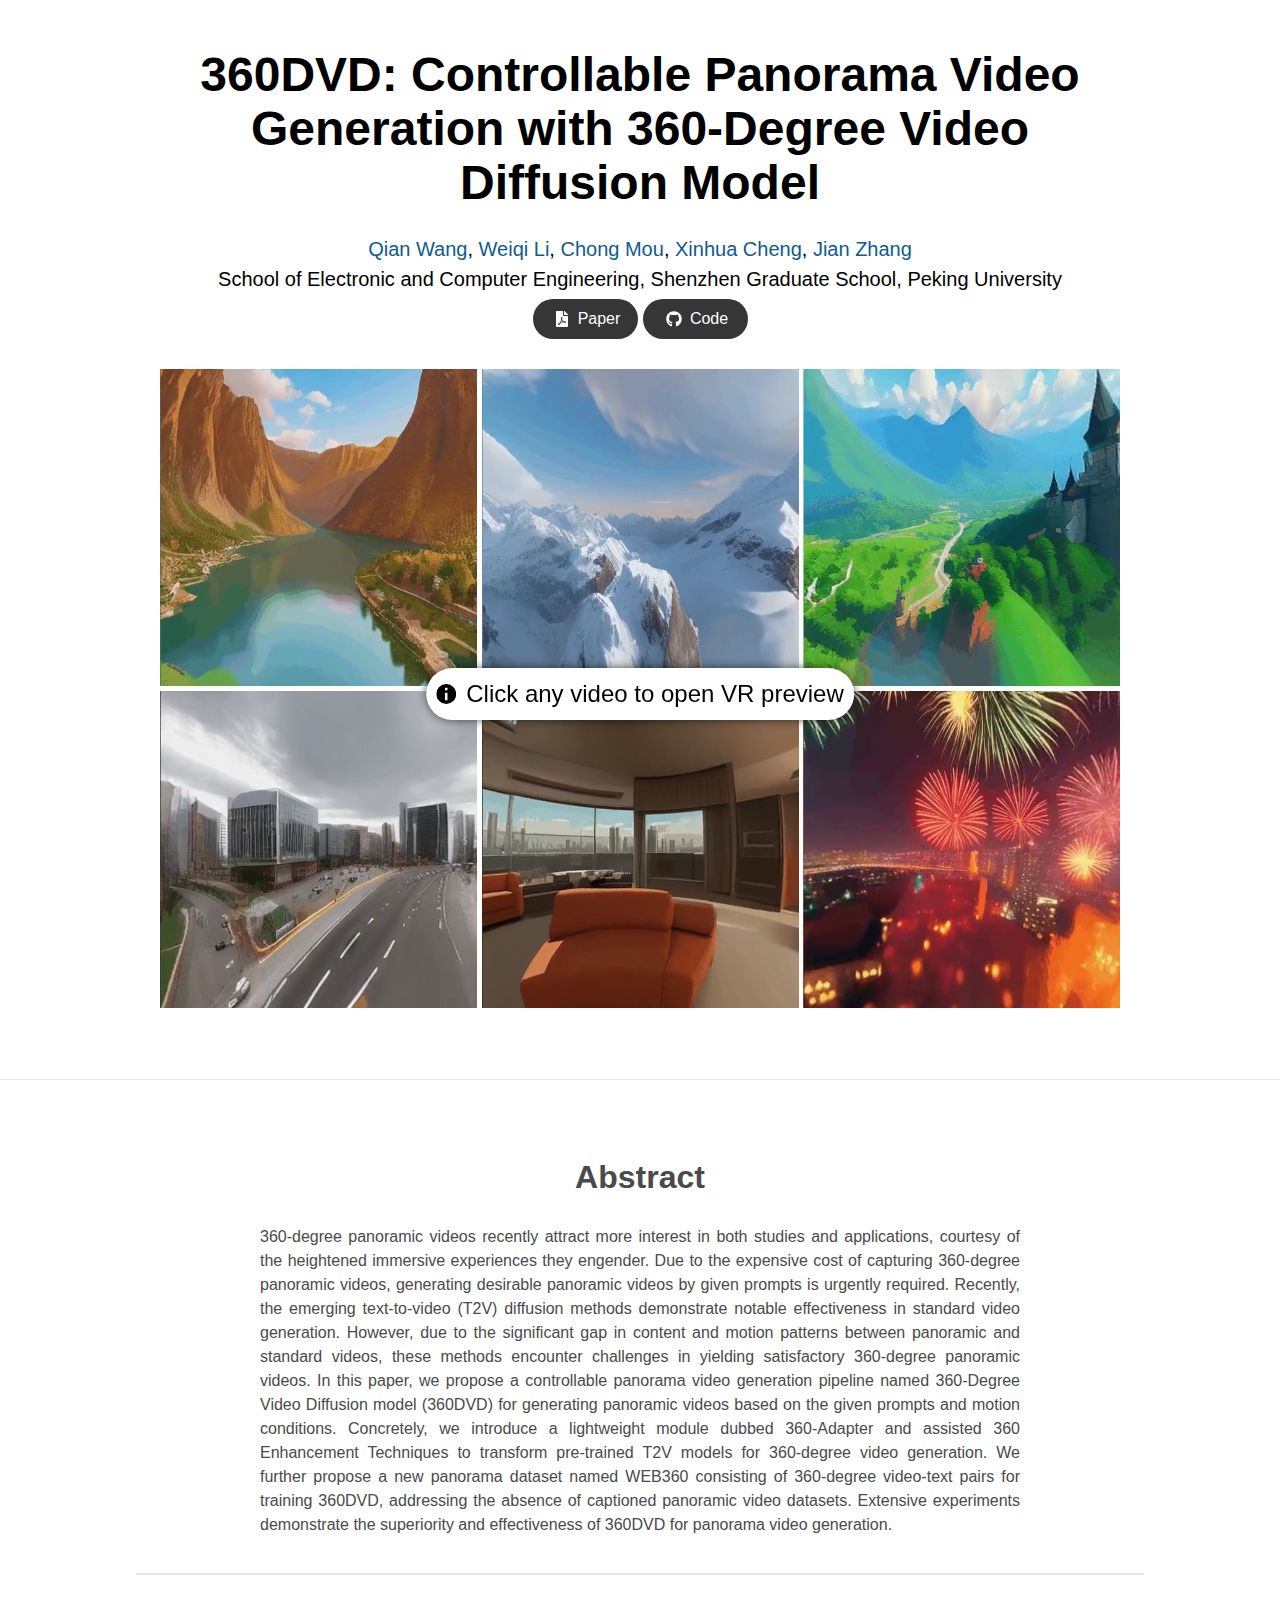
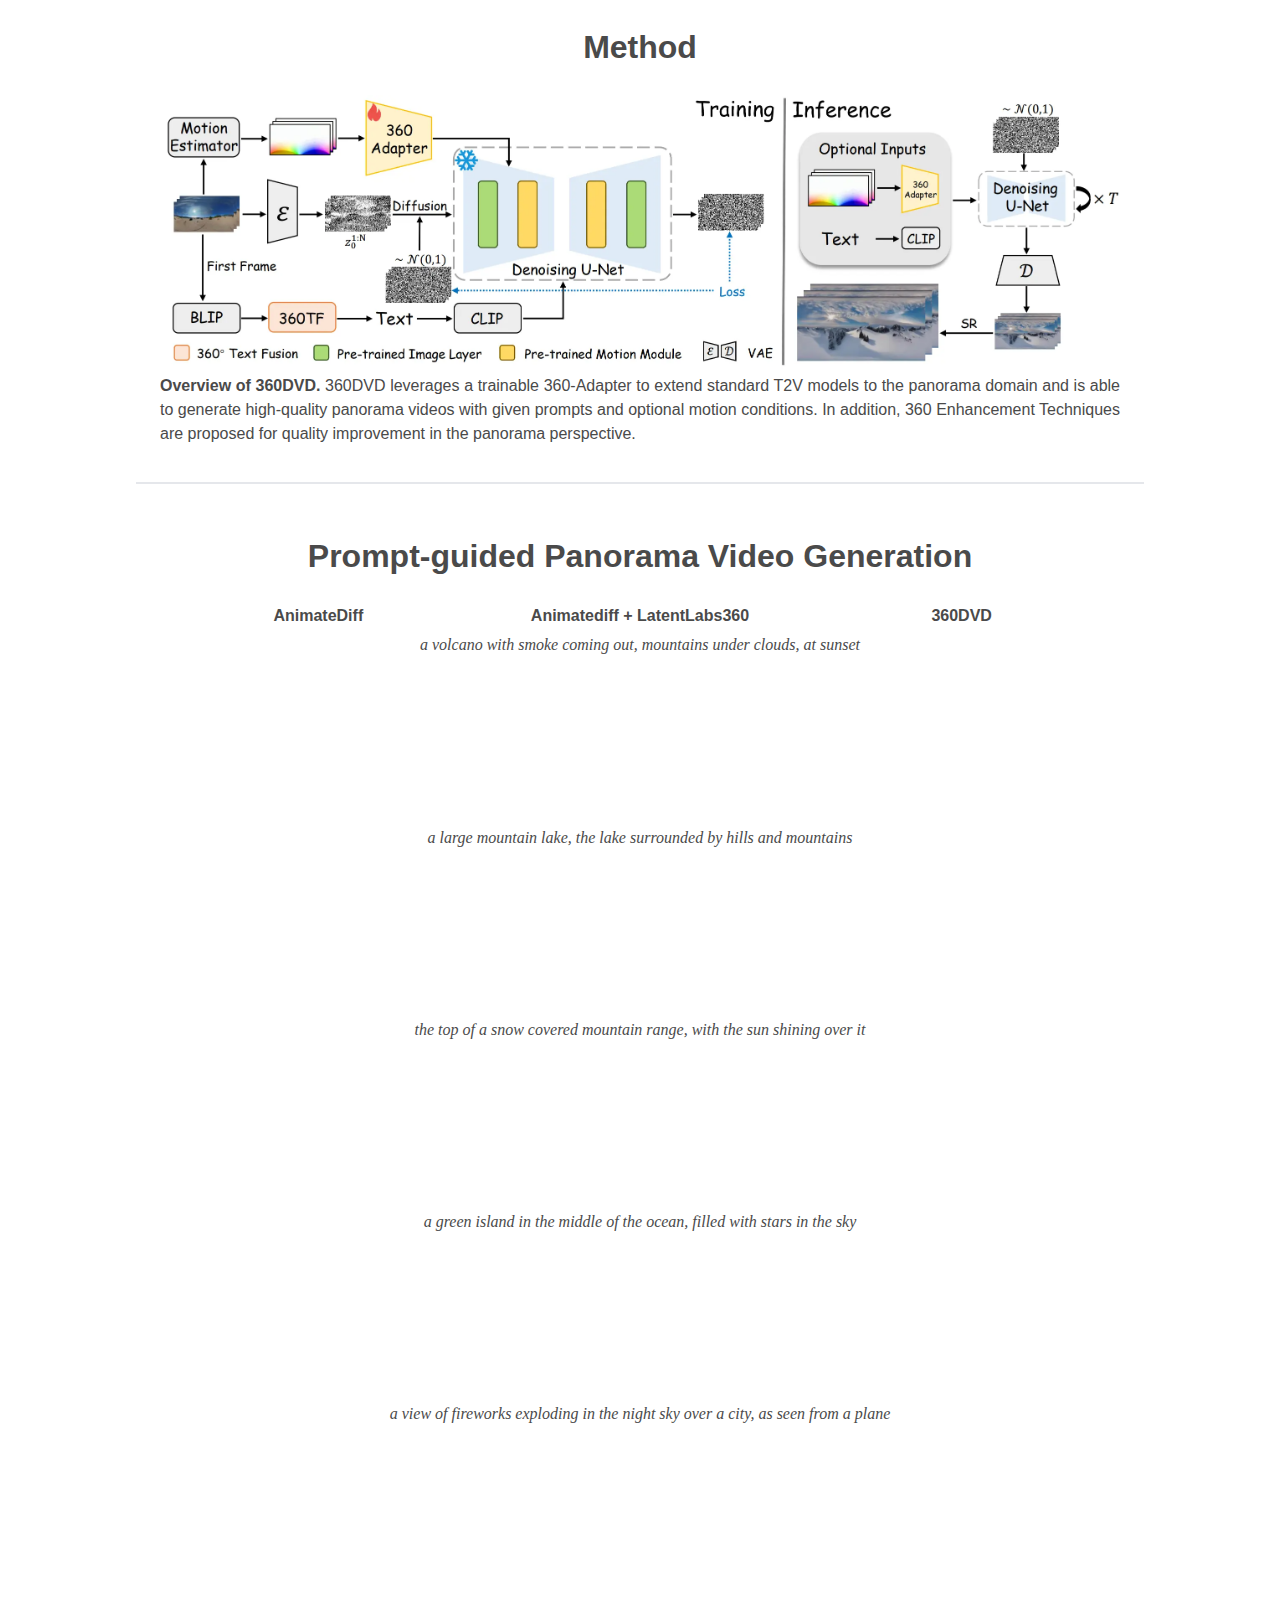
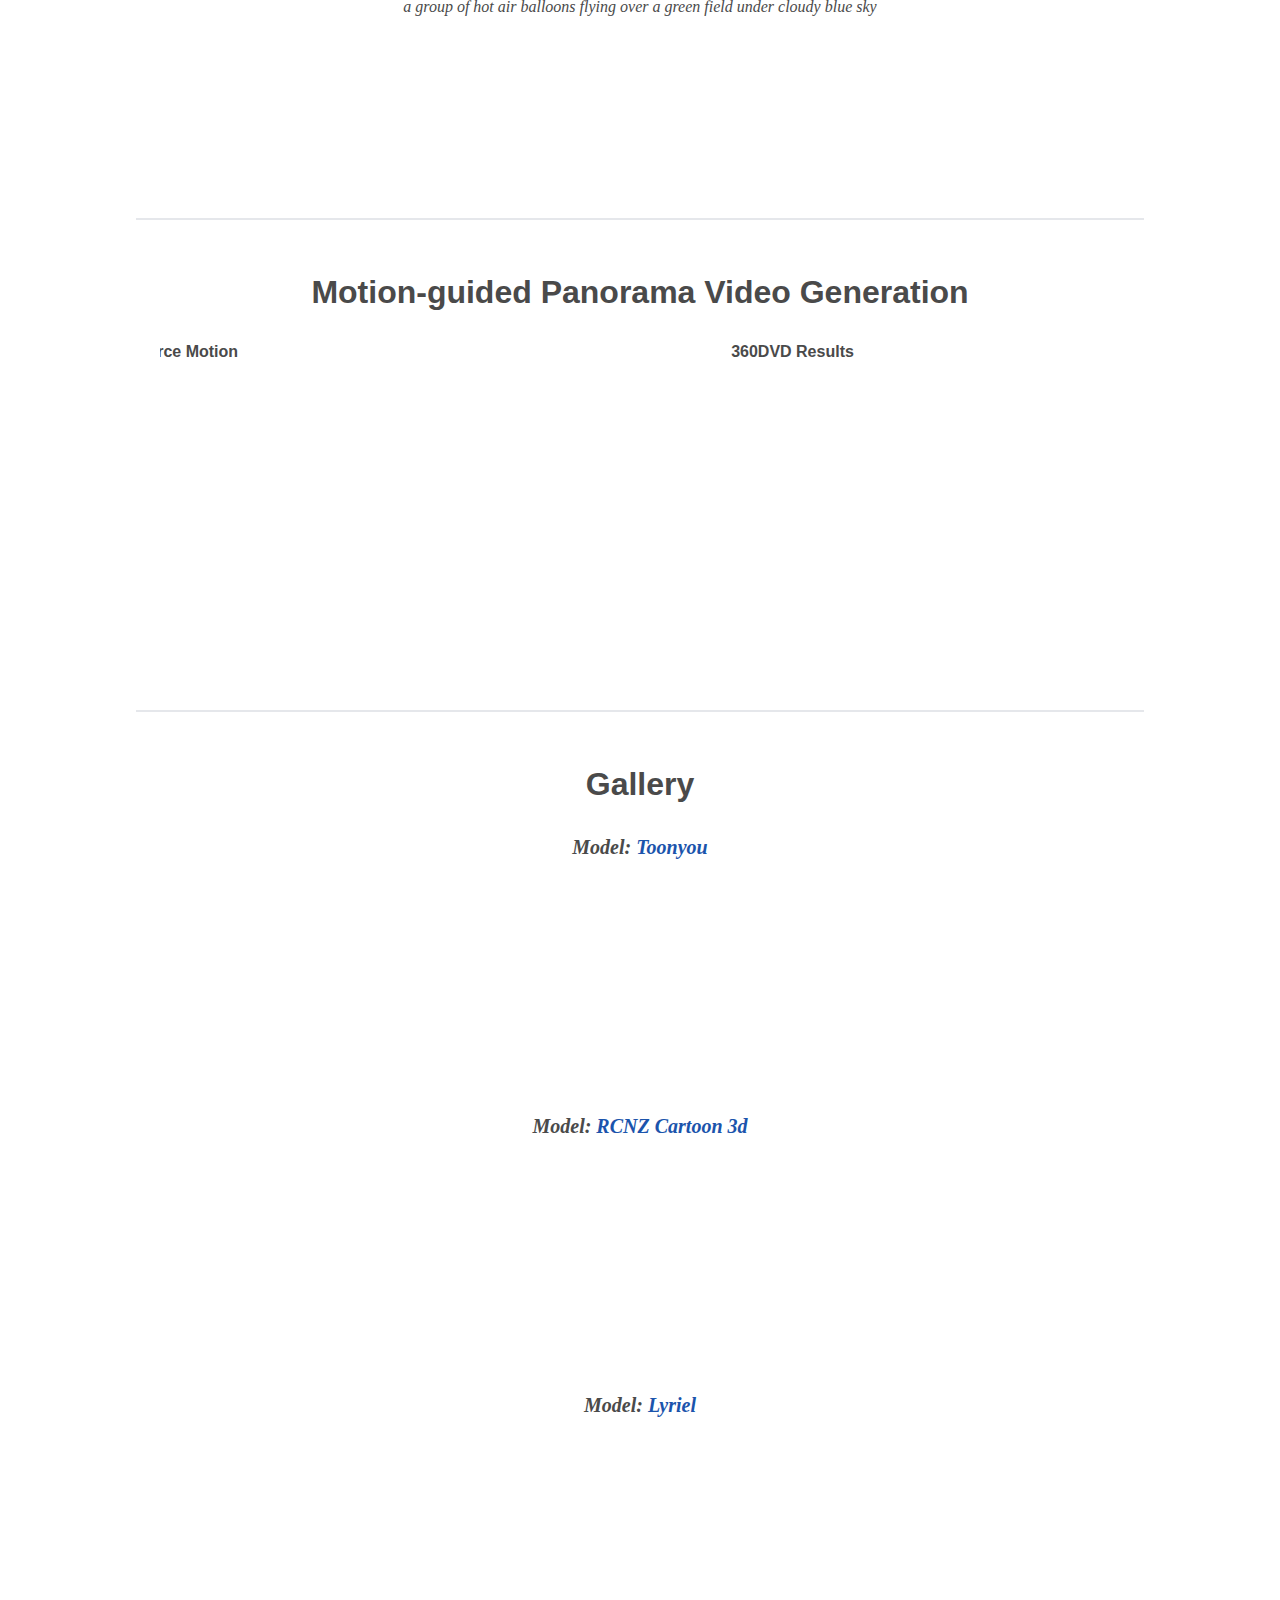
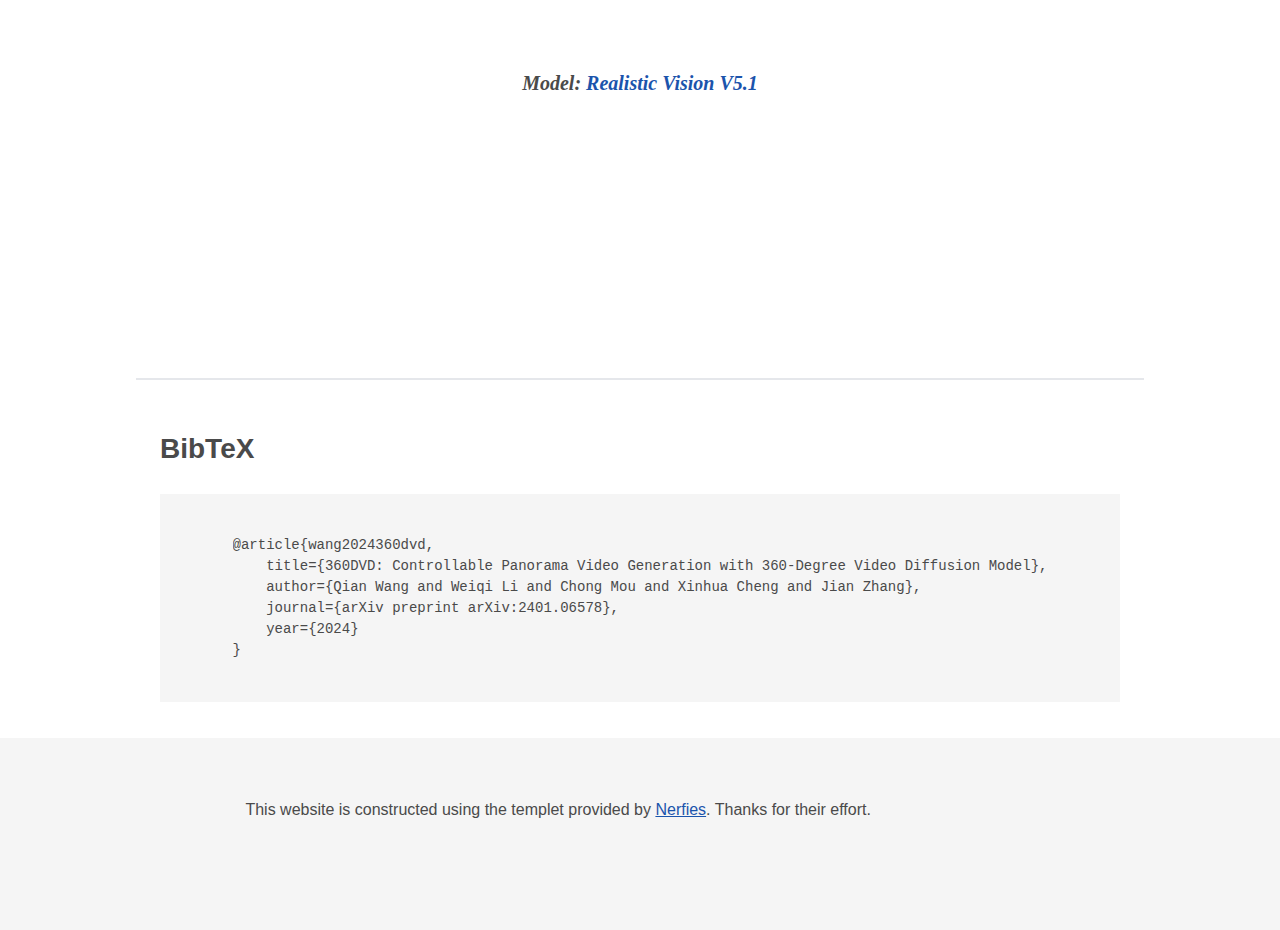
<file: index.html>
<!DOCTYPE html>
<html lang="en">

<head>
    <meta charset="utf-8">
    <meta name="viewport" content="width=device-width, initial-scale=1">
    <meta name="description"
        content="A panorama video generation pipeline based on the given prompts and motion conditions.">

    <title>360DVD: Controllable Panorama Video Generation with 360-Degree Video Diffusion Model</title>
    <link rel="icon" href="./static/images/page.svg">

    <!-- reset css  -->
    <link href="./static/css/reset.css" rel="stylesheet" />

    <link href="./static/css/index.css" rel="stylesheet" />

    <script src="./static/js/index.js" defer></script>

    <script src="./static/js/aframe.min.js" defer></script>

</head>

<body>
    <header>
        <h1 class="center">360DVD: Controllable Panorama Video Generation with 360-Degree Video Diffusion
            Model</h1>

        <div class="center">
            <a class="author" href="https://akaneqwq.github.io/">Qian Wang</a>,
            <a class="author" href="https://github.com/lwq20020127/">Weiqi Li</a>,
            <a class="author" href="https://github.com/MC-E/">Chong Mou</a>,
            <a class="author" href="https://cxh0519.github.io/">Xinhua Cheng</a>,
            <a class="author" href="https://jianzhang.tech/">Jian Zhang</a>
        </div>

        <div class="center">
            School of Electronic and Computer Engineering, Shenzhen Graduate School, Peking University
        </div>

        <div class="links">
            <a href="https://arxiv.org/abs/2401.06578" class="link">
                <svg class="link-img" aria-hidden="true" focusable="false" role="img" xmlns="http://www.w3.org/2000/svg"
                    viewBox="0 0 384 512">
                    <path fill="currentColor"
                        d="M181.9 256.1c-5-16-4.9-46.9-2-46.9 8.4 0 7.6 36.9 2 46.9zm-1.7 47.2c-7.7 20.2-17.3 43.3-28.4 62.7 18.3-7 39-17.2 62.9-21.9-12.7-9.6-24.9-23.4-34.5-40.8zM86.1 428.1c0 .8 13.2-5.4 34.9-40.2-6.7 6.3-29.1 24.5-34.9 40.2zM248 160h136v328c0 13.3-10.7 24-24 24H24c-13.3 0-24-10.7-24-24V24C0 10.7 10.7 0 24 0h200v136c0 13.2 10.8 24 24 24zm-8 171.8c-20-12.2-33.3-29-42.7-53.8 4.5-18.5 11.6-46.6 6.2-64.2-4.7-29.4-42.4-26.5-47.8-6.8-5 18.3-.4 44.1 8.1 77-11.6 27.6-28.7 64.6-40.8 85.8-.1 0-.1.1-.2.1-27.1 13.9-73.6 44.5-54.5 68 5.6 6.9 16 10 21.5 10 17.9 0 35.7-18 61.1-61.8 25.8-8.5 54.1-19.1 79-23.2 21.7 11.8 47.1 19.5 64 19.5 29.2 0 31.2-32 19.7-43.4-13.9-13.6-54.3-9.7-73.6-7.2zM377 105L279 7c-4.5-4.5-10.6-7-17-7h-6v128h128v-6.1c0-6.3-2.5-12.4-7-16.9zm-74.1 255.3c4.1-2.7-2.5-11.9-42.8-9 37.1 15.8 42.8 9 42.8 9z">
                    </path>
                </svg>
                Paper
            </a>
            <a href="https://github.com/Akaneqwq/360DVD" class="link">
                <svg class="link-img" aria-hidden="true" focusable="false" role="img" xmlns="http://www.w3.org/2000/svg"
                    viewBox="0 0 496 512">
                    <path fill="currentColor"
                        d="M165.9 397.4c0 2-2.3 3.6-5.2 3.6-3.3.3-5.6-1.3-5.6-3.6 0-2 2.3-3.6 5.2-3.6 3-.3 5.6 1.3 5.6 3.6zm-31.1-4.5c-.7 2 1.3 4.3 4.3 4.9 2.6 1 5.6 0 6.2-2s-1.3-4.3-4.3-5.2c-2.6-.7-5.5.3-6.2 2.3zm44.2-1.7c-2.9.7-4.9 2.6-4.6 4.9.3 2 2.9 3.3 5.9 2.6 2.9-.7 4.9-2.6 4.6-4.6-.3-1.9-3-3.2-5.9-2.9zM244.8 8C106.1 8 0 113.3 0 252c0 110.9 69.8 205.8 169.5 239.2 12.8 2.3 17.3-5.6 17.3-12.1 0-6.2-.3-40.4-.3-61.4 0 0-70 15-84.7-29.8 0 0-11.4-29.1-27.8-36.6 0 0-22.9-15.7 1.6-15.4 0 0 24.9 2 38.6 25.8 21.9 38.6 58.6 27.5 72.9 20.9 2.3-16 8.8-27.1 16-33.7-55.9-6.2-112.3-14.3-112.3-110.5 0-27.5 7.6-41.3 23.6-58.9-2.6-6.5-11.1-33.3 2.6-67.9 20.9-6.5 69 27 69 27 20-5.6 41.5-8.5 62.8-8.5s42.8 2.9 62.8 8.5c0 0 48.1-33.6 69-27 13.7 34.7 5.2 61.4 2.6 67.9 16 17.7 25.8 31.5 25.8 58.9 0 96.5-58.9 104.2-114.8 110.5 9.2 7.9 17 22.9 17 46.4 0 33.7-.3 75.4-.3 83.6 0 6.5 4.6 14.4 17.3 12.1C428.2 457.8 496 362.9 496 252 496 113.3 383.5 8 244.8 8zM97.2 352.9c-1.3 1-1 3.3.7 5.2 1.6 1.6 3.9 2.3 5.2 1 1.3-1 1-3.3-.7-5.2-1.6-1.6-3.9-2.3-5.2-1zm-10.8-8.1c-.7 1.3.3 2.9 2.3 3.9 1.6 1 3.6.7 4.3-.7.7-1.3-.3-2.9-2.3-3.9-2-.6-3.6-.3-4.3.7zm32.4 35.6c-1.6 1.3-1 4.3 1.3 6.2 2.3 2.3 5.2 2.6 6.5 1 1.3-1.3.7-4.3-1.3-6.2-2.2-2.3-5.2-2.6-6.5-1zm-11.4-14.7c-1.6 1-1.6 3.6 0 5.9 1.6 2.3 4.3 3.3 5.6 2.3 1.6-1.3 1.6-3.9 0-6.2-1.4-2.3-4-3.3-5.6-2z">
                    </path>
                </svg>
                Code
            </a>

        </div>

        <div class="top-videos">
            <div class="video">
                <video playsinline autoplay loop muted>
                    <source data-src="./static/videos/01.mp4" data-vrsrc="./static/videos/01-vr.mp4" type="video/mp4">
                </video>
            </div>
            <div class="video">
                <video playsinline autoplay loop muted>
                    <source data-src="./static/videos/02.mp4" data-vrsrc="./static/videos/02-vr.mp4" type="video/mp4">
                </video>
            </div>
            <div class="video">
                <video playsinline autoplay loop muted>
                    <source data-src="./static/videos/03.mp4" data-vrsrc="./static/videos/lyriel-1.mp4"
                        type="video/mp4">
                </video>
            </div>
            <div class="video">
                <video playsinline autoplay loop muted>
                    <source data-src="./static/videos/04.mp4" data-vrsrc="./static/videos/04-vr.mp4" type="video/mp4">
                </video>
            </div>
            <div class="video">
                <video playsinline autoplay loop muted>
                    <source data-src="./static/videos/05.mp4" data-vrsrc="./static/videos/05-vr.mp4" type="video/mp4">
                </video>
            </div>
            <div class="video">
                <video playsinline autoplay loop muted>
                    <source data-src="./static/videos/06.mp4" data-vrsrc="./static/videos/comp-fireworks-o.mp4"
                        type="video/mp4">
                </video>
            </div>
        </div>

    </header>

    <hr />

    <section>
        <h2>Abstract</h2>
        <p class="abstract">
            360-degree panoramic videos recently attract more interest in both studies and applications, courtesy of the
            heightened immersive experiences they engender.
            Due to the expensive cost of capturing 360-degree panoramic videos, generating desirable panoramic videos by
            given prompts is urgently required.
            Recently, the emerging text-to-video (T2V) diffusion methods demonstrate notable effectiveness in standard
            video generation.
            However, due to the significant gap in content and motion patterns between panoramic and standard videos,
            these methods encounter challenges in yielding satisfactory 360-degree panoramic videos.
            In this paper, we propose a controllable panorama video generation pipeline named 360-Degree Video Diffusion
            model (360DVD) for generating panoramic videos based on the given prompts and motion conditions.
            Concretely, we introduce a lightweight module dubbed 360-Adapter and assisted 360 Enhancement Techniques to
            transform pre-trained T2V models for 360-degree video generation.
            We further propose a new panorama dataset named WEB360 consisting of 360-degree video-text pairs for
            training 360DVD, addressing the absence of captioned panoramic video datasets.
            Extensive experiments demonstrate the superiority and effectiveness of 360DVD for panorama video generation.
        </p>
    </section>

    <section>
        <h2>Method</h2>
        <img src="./static/images/framework.webp" alt="framework">
        <p>
            <b>Overview of 360DVD.</b> 360DVD leverages a trainable 360-Adapter to extend standard T2V models to the
            panorama domain and is able to generate high-quality panorama videos with given prompts and optional motion
            conditions.
            In addition, 360 Enhancement Techniques are proposed for quality improvement in the panorama perspective.
        </p>
    </section>

    <section>
        <h2>Prompt-guided Panorama Video Generation</h2>
        <div class="scroll-area" style="overflow-x: auto;">
            <div class="show prompt-guided">
                <div class="center">
                    <b>AnimateDiff</b>
                </div>
                <div class="center">
                    <b>Animatediff + LatentLabs360</b>
                </div>
                <div class="center">
                    <b>360DVD</b>
                </div>

                <div class="full-line center">a volcano with smoke coming out, mountains under clouds, at sunset</div>
                <div class="video">
                    <video playsinline autoplay loop muted>
                        <source data-src="./static/videos/comp-volcano-a.mp4" type="video/mp4">
                    </video>
                </div>
                <div class="video">
                    <video playsinline autoplay loop muted>
                        <source data-src="./static/videos/comp-volcano-a-l.mp4" type="video/mp4">
                    </video>
                </div>
                <div class="video">
                    <video playsinline autoplay loop muted>
                        <source data-src="./static/videos/comp-volcano-o.mp4" type="video/mp4">
                    </video>
                </div>

                <div class="full-line center">a large mountain lake, the lake surrounded by hills and mountains</div>
                <div class="video">
                    <video playsinline autoplay loop muted>
                        <source data-src="./static/videos/comp-lake-a.mp4" type="video/mp4">
                    </video>
                </div>
                <div class="video">
                    <video playsinline autoplay loop muted>
                        <source data-src="./static/videos/comp-lake-a-l.mp4" type="video/mp4">
                    </video>
                </div>
                <div class="video">

                    <video playsinline autoplay loop muted>
                        <source data-src="./static/videos/comp-lake-o.mp4" type="video/mp4">
                        <a href="./static/videos/comp-lake-o.mp4" aria-label="comp-lake-o"></a>
                </div>

                <div class="full-line center">the top of a snow covered mountain range, with the sun shining over it
                </div>
                <div class="video">
                    <video playsinline autoplay loop muted>
                        <source data-src="./static/videos/comp-snow-a.mp4" type="video/mp4">
                    </video>
                </div>
                <div class="video">
                    <video playsinline autoplay loop muted>
                        <source data-src="./static/videos/comp-snow-a-l.mp4" type="video/mp4">
                    </video>
                </div>
                <div class="video">
                    <video playsinline autoplay loop muted>
                        <source data-src="./static/videos/comp-snow-o.mp4" type="video/mp4">
                    </video>
                </div>

                <div class="full-line center">a green island in the middle of the ocean, filled with stars in the sky
                </div>
                <div class="video">
                    <video playsinline autoplay loop muted>
                        <source data-src="./static/videos/comp-sea-a.mp4" type="video/mp4">
                    </video>
                </div>
                <div class="video">
                    <video playsinline autoplay loop muted>
                        <source data-src="./static/videos/comp-sea-a-l.mp4" type="video/mp4">
                    </video>
                </div>
                <div class="video">
                    <video playsinline autoplay loop muted>
                        <source data-src="./static/videos/comp-sea-o.mp4" type="video/mp4">
                    </video>
                </div>

                <div class="full-line center">a view of fireworks exploding in the night sky over a city, as seen from a
                    plane</div>
                <div class="video">
                    <video playsinline autoplay loop muted>
                        <source data-src="./static/videos/comp-fireworks-a.mp4" type="video/mp4">
                    </video>
                </div>
                <div class="video">
                    <video playsinline autoplay loop muted>
                        <source data-src="./static/videos/comp-fireworks-a-l.mp4" type="video/mp4">
                    </video>
                </div>
                <div class="video">
                    <video playsinline autoplay loop muted>
                        <source data-src="./static/videos/comp-fireworks-o.mp4" type="video/mp4">
                    </video>
                </div>

                <div class="full-line center">a group of hot air balloons flying over a green field under cloudy blue
                    sky</div>
                <div class="video">
                    <video playsinline autoplay loop muted>
                        <source data-src="./static/videos/comp-airballoon-a.mp4" type="video/mp4">
                    </video>
                </div>
                <div class="video">
                    <video playsinline autoplay loop muted>
                        <source data-src="./static/videos/comp-airballoon-a-l.mp4" type="video/mp4">
                    </video>
                </div>
                <div class="video">
                    <video playsinline autoplay loop muted>
                        <source data-src="./static/videos/comp-airballoon-o.mp4" type="video/mp4">
                    </video>
                </div>
            </div>
        </div>
    </section>

    <section>
        <h2>Motion-guided Panorama Video Generation</h2>
        <div class="scroll-area" style="overflow-x: auto;">
            <div class="show motion-guided">
                <div class="center"><b>Source Motion</b></div>
                <div class="full-line center"><b>360DVD Results</b></div>

                <div class="video">
                    <video playsinline autoplay loop muted>
                        <source data-src="./static/videos/100008_flow.mp4" type="video/mp4">
                    </video>
                </div>
                <div class="video">
                    <video playsinline autoplay loop muted>
                        <source data-src="./static/videos/100008-1.mp4" type="video/mp4">
                    </video>
                </div>
                <div class="video">
                    <video playsinline autoplay loop muted>
                        <source data-src="./static/videos/100008-2.mp4" type="video/mp4">
                    </video>
                </div>
                <div class="video">
                    <video playsinline autoplay loop muted>
                        <source data-src="./static/videos/100008-3.mp4" type="video/mp4">
                    </video>
                </div>
                <div class="video">
                    <video playsinline autoplay loop muted>
                        <source data-src="./static/videos/100541_flow.mp4" type="video/mp4">
                    </video>
                </div>
                <div class="video">
                    <video playsinline autoplay loop muted>
                        <source data-src="./static/videos/100541-1.mp4" type="video/mp4">
                    </video>
                </div>
                <div class="video">
                    <video playsinline autoplay loop muted>
                        <source data-src="./static/videos/100541-2.mp4" type="video/mp4">
                    </video>
                </div>
                <div class="video">
                    <video playsinline autoplay loop muted>
                        <source data-src="./static/videos/100541-3.mp4" type="video/mp4">
                    </video>
                </div>
            </div>
        </div>
    </section>

    <section>
        <h2>Gallery</h2>
        <div class="show gallery">
            <div class="full-line center">
                Model:
                <a href="https://civitai.com/models/30240/toonyou">Toonyou</a>
            </div>
            <div class="video">
                <video playsinline autoplay loop muted>
                    <source data-src="./static/videos/toon-1.mp4" type="video/mp4">
                </video>
            </div>
            <div class="video">
                <video playsinline autoplay loop muted>
                    <source data-src="./static/videos/toon-2.mp4" type="video/mp4">
                </video>
            </div>

            <div class="full-line center">
                Model:
                <a href="https://civitai.com/models/66347/rcnz-cartoon-3d">RCNZ Cartoon 3d</a>
            </div>
            <div class="video">
                <video playsinline autoplay loop muted>
                    <source data-src="./static/videos/rcnz-1.mp4" type="video/mp4">
                </video>
            </div>
            <div class="video">
                <video playsinline autoplay loop muted>
                    <source data-src="./static/videos/rcnz-2.mp4" type="video/mp4">
                </video>
            </div>

            <div class="full-line center">
                Model:
                <a href="https://civitai.com/models/22922/lyriel">Lyriel</a>
            </div>
            <div class="video">
                <video playsinline autoplay loop muted>
                    <source data-src="./static/videos/lyriel-1.mp4" type="video/mp4">
                </video>
            </div>
            <div class="video">
                <video playsinline autoplay loop muted>
                    <source data-src="./static/videos/lyriel-2.mp4" type="video/mp4">
                </video>
            </div>

            <div class="full-line center">
                Model:
                <a href="https://civitai.com/models/4201/realistic-vision-v20">Realistic Vision V5.1</a>
            </div>
            <div class="video">
                <video playsinline autoplay loop muted>
                    <source data-src="./static/videos/Realistic-1.mp4" type="video/mp4">
                </video>
            </div>
            <div class="video">
                <video playsinline autoplay loop muted>
                    <source data-src="./static/videos/Realistic-2.mp4" type="video/mp4">
                </video>
            </div>



        </div>
    </section>

    <section class="bibtex">
        <h2 class="title">BibTeX</h2>
        <pre><code>
@article{wang2024360dvd,
    title={360DVD: Controllable Panorama Video Generation with 360-Degree Video Diffusion Model},
    author={Qian Wang and Weiqi Li and Chong Mou and Xinhua Cheng and Jian Zhang},
    journal={arXiv preprint arXiv:2401.06578},
    year={2024}
}
        </code></pre>
    </section>

    <footer>
        <p>
            This website is constructed using the templet provided by <a
                href="https://github.com/nerfies/nerfies.github.io">Nerfies</a>. Thanks for their effort.
        </p>
    </footer>
</body>

</html>
</file>
<file: static/css/index.css>
html {
    font-family: sans-serif;
    -moz-osx-font-smoothing: grayscale;
    -webkit-font-smoothing: antialiased;
    text-rendering: optimizeLegibility;
    -webkit-text-size-adjust: 100%;
    -moz-text-size-adjust: 100%;
    -ms-text-size-adjust: 100%;
    text-size-adjust: 100%;
}

html,
body {
    width: 100%;
    height: 100%;
}

.video {
    position: relative;
}

.video > .open-vr {
    cursor: pointer;
    position: absolute;
    top: 0;
    right: 0;
    bottom: 0;
    left: 0;
}

header {
    max-width: 1008px;
    margin: auto;
    padding: 3rem 24px 0;
    font-size: 1.25rem;
}

.center {
    text-align: center;
}

h1 {
    font-size: 3rem;
    font-weight: 600;
    line-height: 1.125;
    margin-bottom: 1.5rem;
}

@media (max-width: 550px) {
    h1 {
        font-size: 2rem;
    }
}

.author {
    color: #0d5c91;
}

.author:hover {
    text-decoration: underline;
}

.links {
    font-size: 1rem;
    width: 100%;
    margin: 5px auto;
    display: grid;
    grid-template-columns: repeat(2, 105px);
    justify-content: center;
    gap: 5px;
}

.link {
    border-radius: 20px;
    background: #363636;
    height: 40px;
    color: white;
    display: flex;
    align-items: center;
    justify-content: center;
}

.link-img {
    height: 16px;
    width: 24px;
    display: inline;
    object-fit: contain;
    margin-right: 4px;
}

.top-videos {
    margin-top: 30px;
    display: grid;
    grid-template-columns: repeat(3, 1fr);
    gap: 5px;
}

.video {
    aspect-ratio: 2 / 1;
}

.top-videos > .video {
    aspect-ratio: 1 / 1;
}

@media (max-width: 600px) {
    .top-videos {
        grid-template-columns: repeat(2, 1fr);
    }
}

hr {
    margin: 72px 0 24px;
    height: 2px;
}

section {
    max-width: 1008px;
    margin: auto;
    padding: 48px 24px 36px;
    border-bottom: 2px solid #e5e7eb;
    color: #4a4a4a;
}

section > h2 {
    font-size: 2rem;
    font-weight: 600;
    margin-bottom: 1.5rem;
    text-align: center;
}

section > p {
    text-align: justify;
}

.abstract {
    padding: 0 100px;
}

@media (max-width: 768px) {
    .abstract {
        padding: 0;
    }
}

.show {
    width: 100%;
    display: grid;
    justify-content: center;
    gap: 5px;
}

.prompt-guided {
    min-width: 600px;
    grid-template-columns: repeat(3, 1fr);
}

.prompt-guided .full-line {
    font-size: 1rem;
    font-family: Comic Sans MS;
    font-style: italic;
    grid-column: 1 / -1;
}

.motion-guided {
    min-width: 600px;
    grid-template-columns: repeat(4, 1fr);
}

.motion-guided .full-line {
    grid-column: 2 / -1;
}

.gallery {
    grid-template-columns: repeat(2, 1fr);
}

@media (max-width: 450px) {
    .gallery {
        grid-template-columns: repeat(1, 1fr);
    }
}

.gallery .full-line {
    font-weight: bold;
    grid-column: 1 / -1;
    font-size: 1.25rem;
    font-family: Comic Sans MS;
    font-style: italic;
}

.gallery .full-line a {
    color: #1b54ac;
}

.gallery .full-line a:hover {
    color: #363636;
}

.bibtex {
    border: none;
}

.bibtex h2 {
    text-align: start;
    font-size: 1.75rem;
}

.bibtex > pre > code {
    overflow-x: auto;
    display: block;
}

pre {
    display: flex;
    justify-content: center;
    padding: 1.25rem 1.5rem;
    background-color: #f5f5f5;
    color: #4a4a4a;
    font-size: 0.875rem;
}

footer {
    background-color: #f5f5f5;
    color: #4a4a4a;
    padding: 48px 24px 96px;
}

footer p {
    width: 66%;
    margin: auto;
    padding: 0.75rem;
}

footer a {
    color: #1b54ac;
    text-decoration: underline;
}

footer a:hover {
    color: #363636;
}

#vr-root {
    position: fixed;
    top: 0;
    right: 0;
    bottom: 0;
    left: 0;
    background-color: #000000a0;
}

#vr-root > .vr-container {
    aspect-ratio: 4 / 3;
    width: min(100vh, 80vw);
    width: min(100dvh, 80dvw);
    position: fixed;
    margin: auto;
    top: 0;
    right: 0;
    bottom: 0;
    left: 0;
}

#vr-root > .close-btn {
    position: fixed;
    top: 10vh;
    top: 10dvh;
    right: 5vw;
    right: 5dvw;
    cursor: pointer;
}

#toast {
    position: fixed;
    bottom: 20vh;
    bottom: 20dvh;
    left: 50%;
    transform: translateX(-50%);
    margin: auto;
    border-radius: 40px;
    min-width: 200px;
    background: #ffffff;
    height: calc(20px + 2rem);
    padding: 10px 10px 10px 40px;
    text-align: center;
    font-size: 1.5rem;
    line-height: 2rem;
    box-shadow: 0 0 10px 0 #000000a0;
    white-space: nowrap;
}

@media (max-width: 550px) {
    #toast {
        font-size: 16px;
        line-height: 20px;
        height: 40px;
        bottom: 15vh;
        bottom: 15dvh;
    }
}

#toast.showToast {
    animation: showToast 1s linear;
}

#toast.hideToast {
    animation: hideToast 1s linear;
    opacity: 0;
}

#toast::before {
    content: "";
    width: 20px;
    height: 20px;
    background-image: url("data:image/svg+xml,%3Csvg t='1707819223854' class='icon' viewBox='0 0 1024 1024' version='1.1' xmlns='http://www.w3.org/2000/svg' p-id='4325' id='mx_n_1707819223856' width='20' height='20'%3E%3Cpath d='M512 1024A512 512 0 1 1 512 0a512 512 0 0 1 0 1024zM448 448v384h128V448H448z m0-256v128h128V192H448z' fill='%23000000' p-id='4326'%3E%3C/path%3E%3C/svg%3E");
    position: absolute;
    z-index: 1;
    left: 10px;
    top: 0;
    bottom: 0;
    margin: auto;
}

@keyframes showToast {
    0% {
        opacity: 0;
    }

    100% {
        opacity: 1;
    }
}

@keyframes hideToast {
    0% {
        opacity: 1;
    }

    100% {
        opacity: 0;
    }
}
</file>
